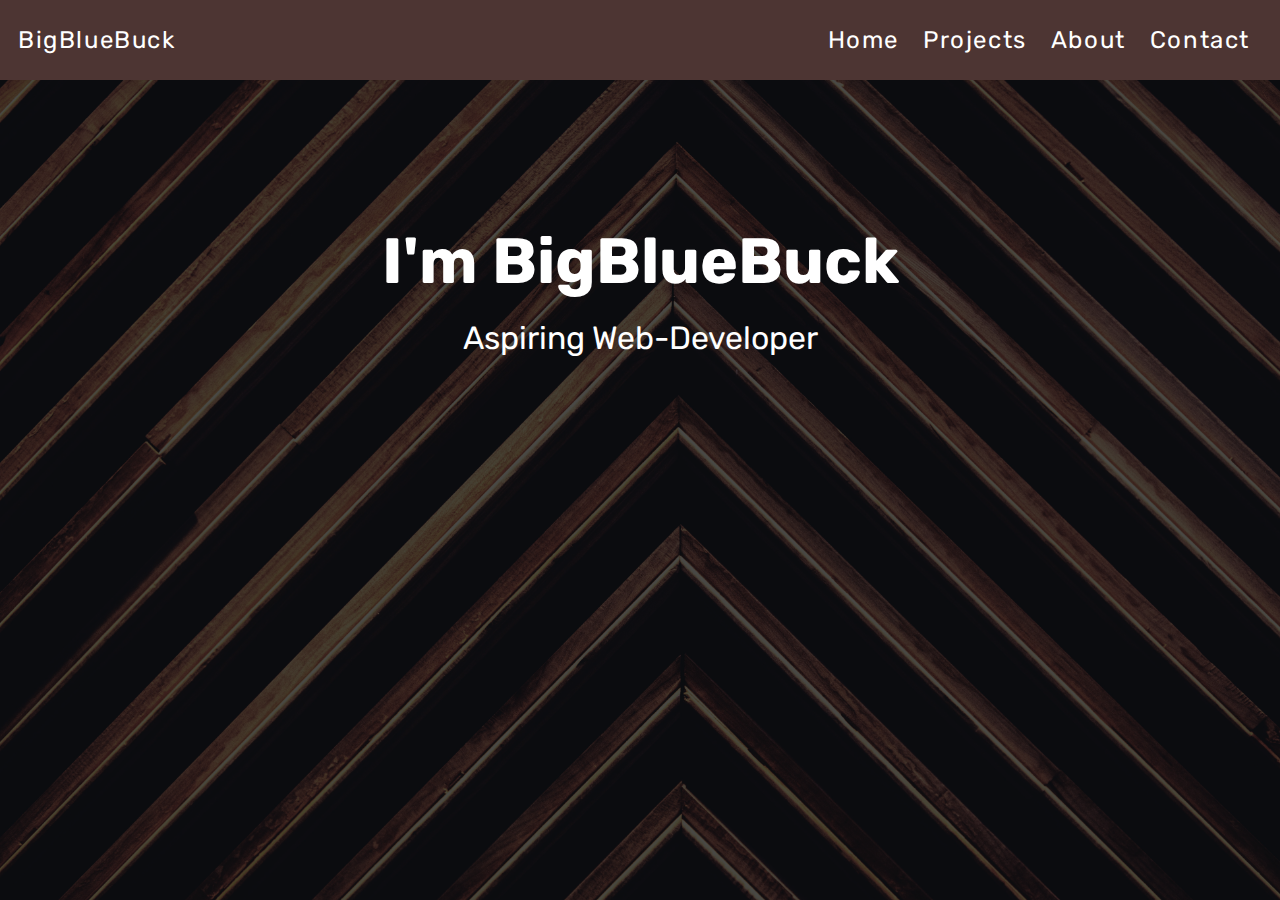
<file: index.html>
<!DOCTYPE html>
<html lang="en">

<head>
    <meta charset="UTF-8">
    <meta name="viewport" content="width=device-width, initial-scale=1.0">
    <link rel="stylesheet" href="styles.css">
    <title>Yuvraj</title>
</head>

<body>
    <nav>
        <div class="nav-center">
            <div class="nav-name">
                BigBlueBuck
            </div>
            <div class="nav-links">
                <a class="links" href="#">
                    <li>Home</li>
                </a>
                <a class="links" href="./projects/projects.html">
                    <li>Projects</li>
                </a>
                <a class="links" href="#">
                    <li>About</li>
                </a>
                <a class="links" href="#">
                    <li>Contact</li>
                </a>
            </div>
        </div>
    </nav>
    <main>
        <h1>I'm BigBlueBuck</h1>
        <p>Aspiring Web-Developer</p>

    </main>
</body>

</html>
</file>
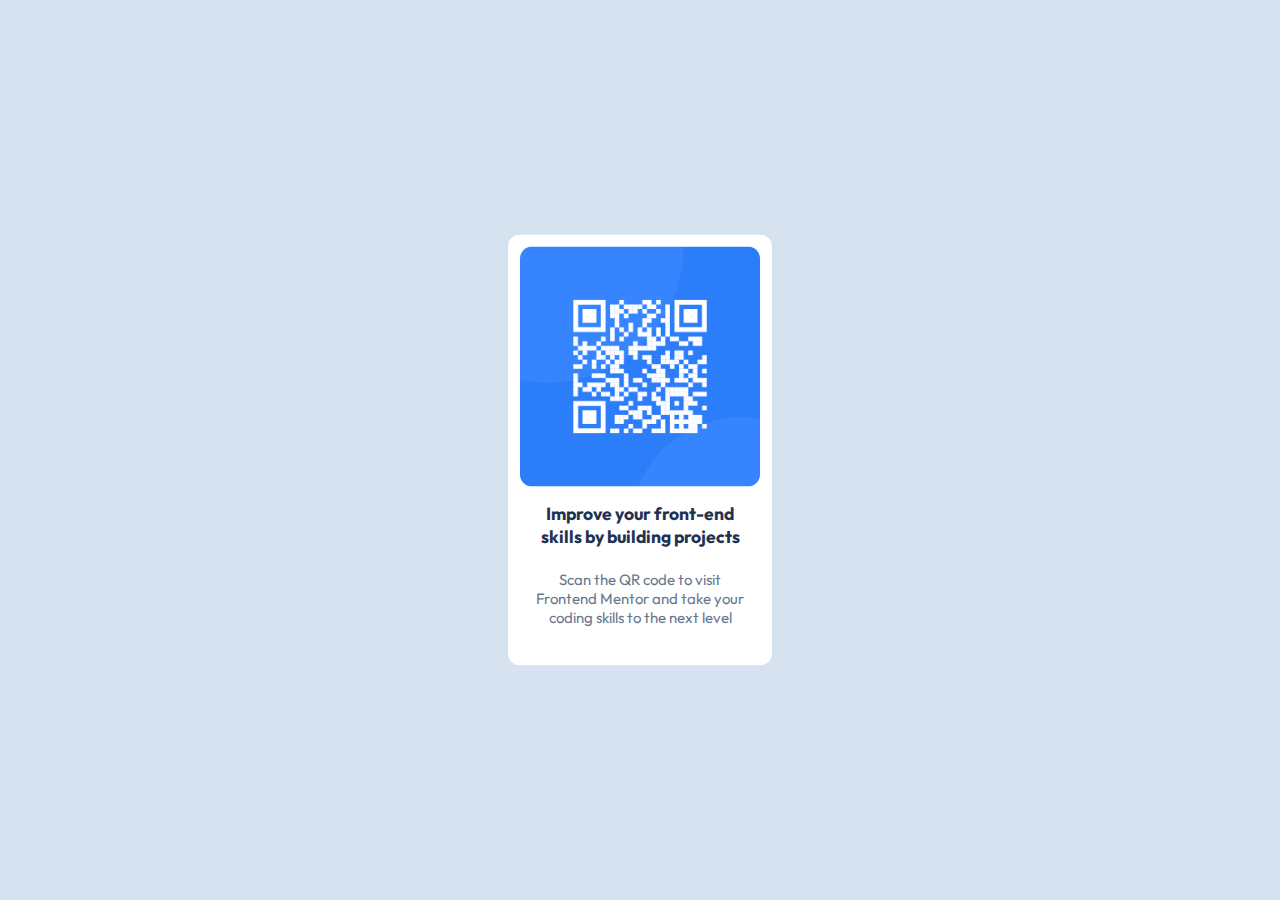
<file: fm_C1_QR/index.html>
<!DOCTYPE html>
<html lang="en">

<head>
  <meta charset="UTF-8">
  <meta name="viewport" content="width=device-width, initial-scale=1.0">
  <link rel="stylesheet" href="styles.css">
  <title>QR</title>
</head>

<body>

  <div class="card-container">
    <img src="./images/image-qr-code.png" alt="QR-code">
    <div class="text">
      <h3>Improve your front-end skills by building projects</h3>
      <p>Scan the QR code to visit Frontend Mentor and take your coding skills to the next level</p>
    </div>
  </div>

</body>

</html>




<!-- <div class="attribution">
  Challenge by <a href="https://www.frontendmentor.io?ref=challenge" target="_blank">Frontend Mentor</a>.
  Coded by <a href="#">Your Name Here</a>.
</div> -->
</file>
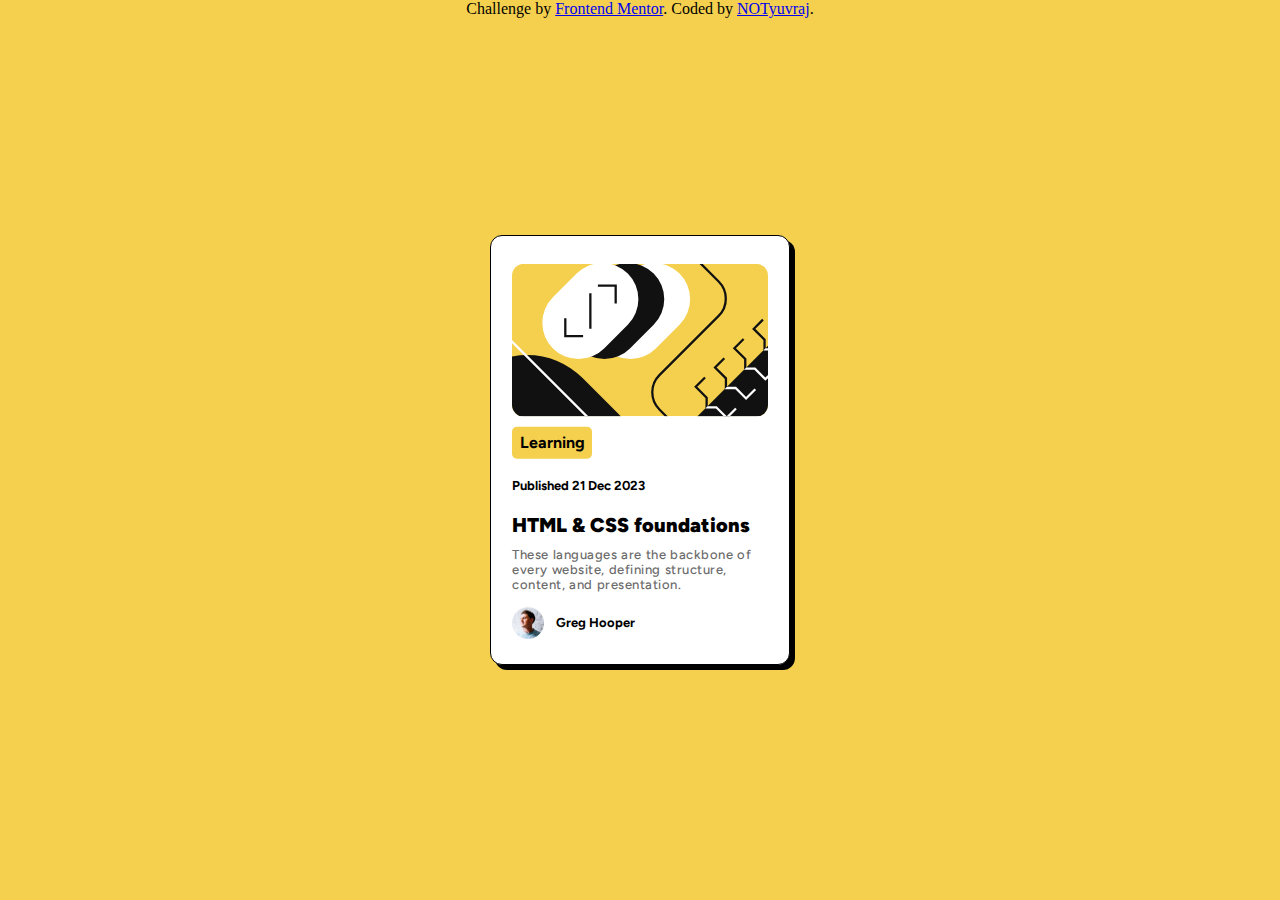
<file: fm_challenges/fm_C2_blog/index.html>
<!DOCTYPE html>
<html lang="en">
<head>
  <meta charset="UTF-8">
  <meta name="viewport" content="width=device-width, initial-scale=1.0">
  <link rel="icon" type="image/png" sizes="32x32" href="./assets/images/favicon-32x32.png">
  <title>Frontend Mentor | Blog preview card</title>
  <style>
    @import url('https://fonts.googleapis.com/css2?family=Figtree:ital,wght@0,300..900;1,300..900&display=swap');

    *{
      padding: 0%;
      margin: 0%;
      box-sizing: border-box;
    }

    body{
      background-color: hsl(47, 88%, 63%);
      display: flex;
      align-items: center;
      justify-content: center;

    }
    
    .card-box{  
      cursor:default;
      font-family: "Figtree";
      background-color: hsl(0, 0%, 100%);
      position: absolute;
      border: 1px solid black;
      box-shadow: 5px 5px black;
      border-radius: 12px;
      width: 300px;
      height: 430px;
      top: 50%;
      left: 50%;
      transform: translate(-50%,-50%);
    }

    #card-image{
      position: relative;
      width: 16rem;
      left: 50%;
      top: 10%;
      transform: translate(-50%,-10%);
      /* border: transparent; */
      border-radius: 12px;
    }

    #card-text{
      position: relative;
      top: 10%;
      left: 50%;
      transform: translate(-50%,-10%);
      text-align: left;
      width: 16rem;
    }

    #yh-text{
      font-size: 16px;
      margin-top: 12px;
      border: transparent;
      border-radius: 5px;
      background-color: hsl(47, 88%, 63%);
      width: 5rem;
      text-align: center;
      font-weight: 700;
      height: 2rem;
      display: flex;
      align-items: center;
      justify-content: center;
      
    }

    #card-date{
      position: relative;
      margin-top: 0px;
      font-weight: bolder;
      font-size: small;
      top: -10%;
    }

    #card-heading{
      font-size: 20px;
      font-weight: 900;
      margin-top: 20px;
    }

    #card-heading:hover{
      color: hsl(47, 88%, 63%);
    }

    #card-para{
      color: hsl(0, 0%, 42%);
      font-size: 13px;
      font-weight: 500;
      letter-spacing: 0.5px;
      position: relative;
      word-spacing: 0.5px;
      margin-top: 10px;
    }

    #card-logo{
      display: flex;
      align-items: center;
      margin-top: 15px;
      font-weight: bolder;
      font-size: small;
    }

    #card-logo>img{
      margin-right: 12px;
      height: 2rem;
      width: 2rem;
    }

    

  </style>
</head>
<body>

  <div class="card-box">

    <img id="card-image" src="./assets/images/illustration-article.svg" alt="">

    <div id="card-text">
      
      <div id="yh-text">
        Learning
      </div><br>

      <div id="card-date">
        Published 21 Dec 2023 <br>
      </div>

      <div id="card-heading">
        HTML & CSS foundations <br>
      </div>

      <div id="card-para">
        These languages are the backbone of every website, defining structure, content, and presentation. <br>
      </div>

      <div id="card-logo">
        <img src="./assets/images/image-avatar.webp" alt="">
        Greg Hooper
      </div>

    </div>
  </div>
  
  <div class="attribution">
    Challenge by <a href="https://www.frontendmentor.io?ref=challenge" target="_blank">Frontend Mentor</a>. 
    Coded by <a href="#">NOTyuvraj</a>.
  </div>
</body>
</html>
</file>
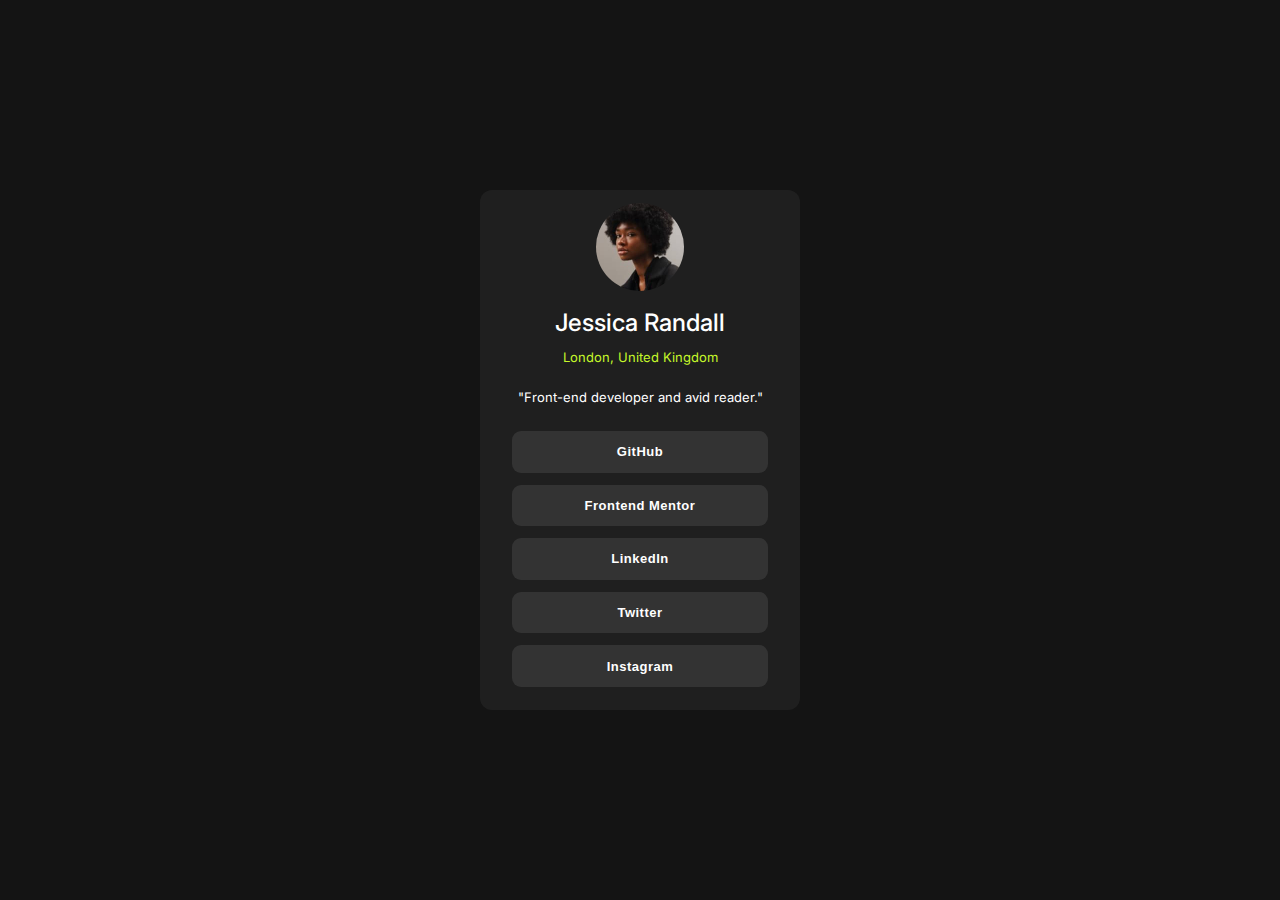
<file: fm_challenges/fm_C3_social-links/index.html>
<!DOCTYPE html>
<html lang="en">

<head>
  <meta charset="UTF-8">
  <meta name="viewport" content="width=device-width, initial-scale=1.0">
  <link rel="icon" type="image/png" sizes="32x32" href="./assets/images/favicon-32x32.png">
  <title>Frontend Mentor | Social links profile</title>

  <style>
    @import url('https://fonts.googleapis.com/css2?family=Inter:ital,opsz,wght@0,14..32,100..900;1,14..32,100..900&display=swap');

    * {
      padding: 0%;
      margin: 0%;
      box-sizing: border-box;
    }

    body {
      background-color: hsl(0, 0%, 8%);
      color: hsl(0, 0%, 100%);
      display: flex;
      align-items: center;
      justify-content: center;
      height: 100vh;
      width: 100vw;
    }

    #main-box {
      cursor: default;
      text-align: center;
      background-color: hsl(0, 0%, 12%);
      position: relative;
      height: 32.5rem;
      width: 20rem;
      font-family: "Inter";
      border-radius: 12px;

    }

    #card-image {
      height: 5.5rem;
      width: 5.5rem;
      border-radius: 100%;
      margin: 13px;

    }

    #main-head {
      font-weight: 500;
      font-size: 24px;
    }

    #main-location {
      color: hsl(75, 94%, 57%);
      font-size: 13px;
      margin: 12px;
    }

    #main-description {
      margin-top: 24px;
      font-size: small;
    }

    #main-btns {
      display: grid;
      place-items: center;
      position: relative;
      margin-top: 20px;

    }

    .btn {
      background-color: hsl(0, 0%, 20%);
      border: transparent;
      color: white;
      width: 16rem;
      margin: 6px;
      height: 2.6rem;
      display: flex;
      justify-content: center;
      align-items: center;
      font-weight: bold;
      font-size: small;
      letter-spacing: 0.5px;
      border-radius: 9px;
    }

    .btn-hover {
      background-color: hsl(75, 94%, 57%);
      color: hsl(0, 0%, 8%);
      font-weight: bold;
      font-size: small;
      letter-spacing: 0.5px;
      cursor: pointer;
    }
  </style>

</head>

<body>

  <div id="main-box">
    <img id="card-image" src="./assets/images/avatar-jessica.jpeg" alt=""><br>
    <div id="main-head">
      Jessica Randall <br>
    </div>
    <div id="main-location">
      London, United Kingdom <br>
    </div>
    <div id="main-description">
      "Front-end developer and avid reader." <br>
    </div>

    <div id="main-btns">
      <button class="btn">GitHub <br></button>
      <button class="btn">Frontend Mentor <br></button>
      <button class="btn">LinkedIn <br></button>
      <button class="btn">Twitter <br></button>
      <button class="btn">Instagram <br></button>
    </div>
  </div>

  <!-- <div class="attribution">
    Challenge by <a href="https://www.frontendmentor.io?ref=challenge" target="_blank">Frontend Mentor</a>. 
    Coded by <a href="#">Your Name Here</a>.
  </div> -->

  <script>

    const btns = document.querySelectorAll(".btn");

    btns.forEach(function(btn){
      btn.addEventListener('mouseover' , function(e){
        const current = e.currentTarget;
        current.classList.add("btn-hover");
      })
      btn.addEventListener('mouseout' , function(e){
        const current = e.currentTarget;
        current.classList.remove("btn-hover");
      })
    })

  </script>

</body>

</html>
</file>
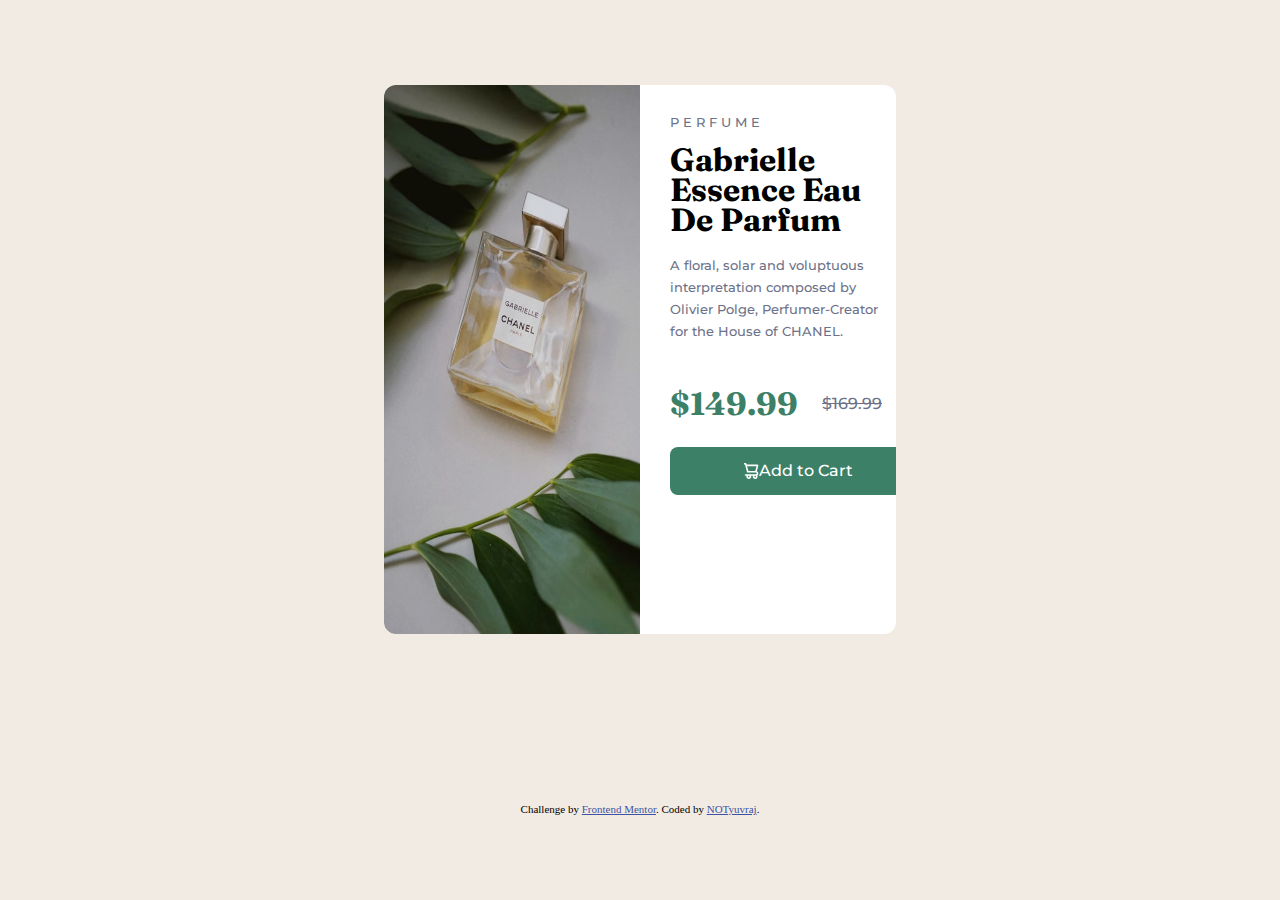
<file: fm_challenges/fm_C4_product-preview-card/index.html>
<!DOCTYPE html>
<html lang="en">

<head>
  <meta charset="UTF-8">
  <meta name="viewport" content="width=device-width, initial-scale=1.0">
  <!-- displays site properly based on user's device -->

  <link rel="icon" type="image/png" sizes="32x32" href="./images/favicon-32x32.png">

  <title>Frontend Mentor | Product preview card component</title>

  <!-- Feel free to remove these styles or customise in your own stylesheet 👍 -->
  <style>
    .attribution {
      font-size: 11px;
      text-align: center;
    }

    .attribution a {
      color: hsl(228, 45%, 44%);
    }
  </style>

  <link rel="stylesheet" href="styles.css">

</head>

<body>

  <main>
    <img src="./images/image-product-desktop.jpg" alt="product-image">

    <div class="main-text">
      <div class="item-class">Perfume <br></div>

      <div class="item-name">Gabrielle <br> Essence Eau <br> De Parfum <br></div>

      <div class="item-desc">
        A floral, solar and voluptuous interpretation composed by
        <br> Olivier Polge,
      Perfumer-Creator <br> for the House of CHANEL.
      </div>
      <br>

      <div class="item-cost">
        <div class="item-discount-cost">$149.99</div>  <div class="item-main-cost">$169.99</div>
      </div>

      <br>

      <div class="add-cart">
        <img src="./images/icon-cart.svg" alt="">
        <a class="item-add-cart" href="#">Add to Cart</a>
      </div>
      
    </div>
  </main>

  <div class="attribution">
    Challenge by <a href="https://www.frontendmentor.io?ref=challenge" target="_blank">Frontend Mentor</a>. 
    Coded by <a href="#">NOTyuvraj</a>.
  </div>
</body>

</html>
</file>
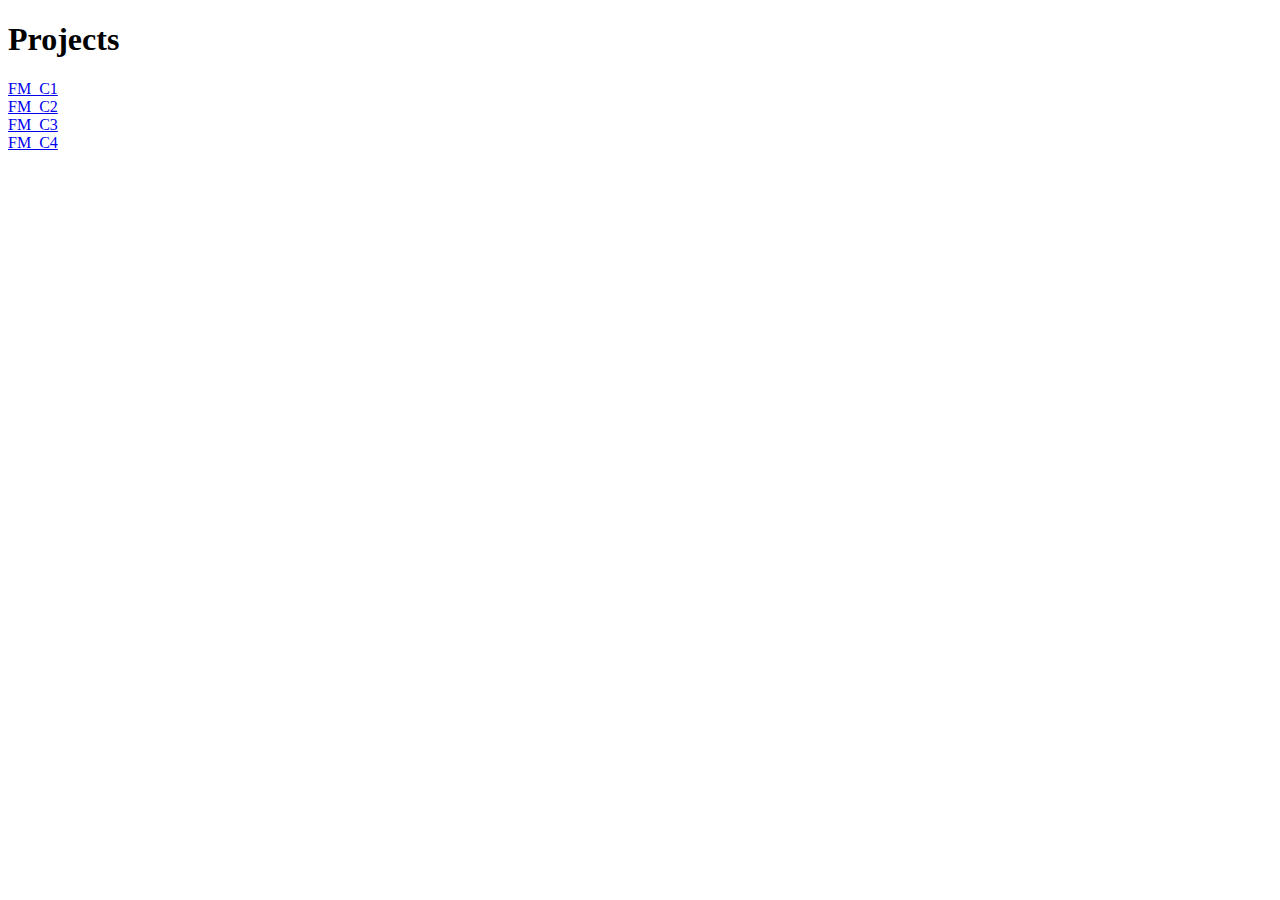
<file: projects/projects.html>
<!DOCTYPE html>
<html lang="en">
<head>
    <meta charset="UTF-8">
    <meta name="viewport" content="width=device-width, initial-scale=1.0">
    <title>Projects</title>
</head>
<body>
    <h1>Projects</h1>
    <a href="../fm_challenges/fm_C1_QR/index1.html">FM_C1</a><br>
    <a href="../fm_challenges/fm_C2_blog/index.html">FM_C2</a><br>
    <a href="../fm_challenges/fm_C3_social-links/index.html">FM_C3</a>
    <br>
    <a href="../fm_challenges/fm_C4_product-preview-card/index.html">FM_C4</a>
</body>
</html>
</file>
<file: styles.css>
@import url('https://fonts.googleapis.com/css2?family=Rubik:ital,wght@0,300..900;1,300..900&display=swap');

*,
::after,
::before {
    margin: 0;
    padding: 0;
    box-sizing: border-box;
}

body {
    height: 100vh;
    width: 100vw;
    font-family: "Rubik";
    color: white;
    /* background-image: url("./images/jeremy-bishop-uAfZBP-GtiA-unsplash.jpg"); */
    background-image: url("./images/pexels-timmossholder-1154739.jpg");
    background-color: rgb(79, 79, 79);
    background-blend-mode: multiply;
    background-size: cover;


}


a {
    text-decoration: none;
    color: white;
    text-align: center;
}

li {
    list-style-type: none;
}

.nav-center {
    display: flex;
    justify-content: space-between;
    align-items: center;
    color: white;
    background-color: rgb(77 53 51);
    height: 5rem;
    letter-spacing: 0.1rem;
    font-size: 1.5rem;
    padding: 0 18px;
}

.nav-links {
    display: flex;
}

.links {
    padding: 12px;
}

main {
    height: 25rem;
    display: grid;
    place-items: center;
    text-align: center;
    font-size: 2rem;
    align-content: center;
}

main>h1 {
    padding: 20px;
}

.desc {
    padding: 20px;
    font-size: 1.2rem;
}
</file>
<file: fm_C1_QR/styles.css>
@import url('https://fonts.googleapis.com/css2?family=Outfit:wght@100..900&display=swap');



*,
::after,
::before{
    margin: 0px;
    padding: 0px;
    box-sizing: border-box;
}

body{
    height: 100vh;
    width: 100vw;
    background-color: hsl(212, 45%, 89%);
}

.card-container{
    background-color: hsl(0, 0%, 100%);
    position: absolute;
    top: 50%;
    left: 50%;
    transform: translate(-50% , -50%);
    /* width: 13%; */
    border: 2px solid transparent;
    border-radius: 12px;
    padding: 10px;
}

img{
    height: 15em;
    width: 15em;
    border: transparent;
    border-radius: inherit;
}

.text {
    font-family: outfit;
    font-size: 15px;
    margin: -1px auto;
    padding-top: 12px;
    text-align: center;
    width: 15em;
    height: 11em;
}

h3{
    color: hsl(218, 44%, 22%);
    font-weight: 700;
}

p{
    font-weight: 400;
    color: hsl(216, 15%, 48%);
    padding-top: 22px;
}
</file>
<file: fm_challenges/fm_C4_product-preview-card/styles.css>
@import url('https://fonts.googleapis.com/css2?family=Montserrat:ital,wght@0,100..900;1,100..900&display=swap');
@import url('https://fonts.googleapis.com/css2?family=Fraunces:ital,opsz,wght@0,9..144,100..900;1,9..144,100..900&display=swap');

*,
::after,
::before {
    padding: 0%;
    margin: 0%;
    box-sizing: border-box;
}

body {
    cursor: default;
    background-color: hsl(30, 38%, 92%);
    min-height: 100vh;
    min-width: 100vh;
    display: grid;
    place-items: center;

}

main {
    display: flex;
    height: 61vh;
    background-color: white;
    border-radius: 12px;
    width: 40vw;
    overflow: hidden;
    max-width: 40vw;
    min-width: 40vw;
    min-height: 61vh;
}

main>img {
    height: inherit;
    width: 20vw;
    min-width: 20vw;
    filter: brightness(0.9);
}

.main-text {
    padding: 30px;
    font-family: "Montserrat";
    font-weight: 500;
}

.item-class {
    color: hsl(228, 12%, 48%);
    text-transform: uppercase;
    font-size: 0.8rem;
    padding-bottom: 15px;
    letter-spacing: 4px;
}

.item-name {
    /* background-color:  hsl(158, 36%, 37%); */
    font-weight: 700;
    font-size: 2rem;
    line-height: 30px;
    font-family: "Fraunces";
    padding-bottom: 20px;
}

.item-desc {
    color: hsl(228, 12%, 48%);
    line-height: 22px;
    font-size: 0.8rem;
    padding-bottom: 22px;
}

.item-cost {
    display: flex;
    align-items: center;
    padding-bottom: 5px;
}

.item-discount-cost {
    padding-right: 1.5rem;
    font-family: "Fraunces";
    font-size: 2rem;
    font-weight: bold;
    color: hsl(158, 36%, 37%);
}

.item-main-cost {
    color: hsl(228, 12%, 48%);
    text-decoration: line-through;
}

.add-cart {
    cursor: pointer;
    background-color: hsl(158, 36%, 37%);
    display: flex;
    justify-content: center;
    align-items: center;
    width: 16rem;
    height: 3rem;
    border-radius: 8px;
}

.item-add-cart {
    color: white;
    text-decoration: none;
}

.add-cart:hover{
    background-color: hsl(158, 50%, 18%);
}
</file>
